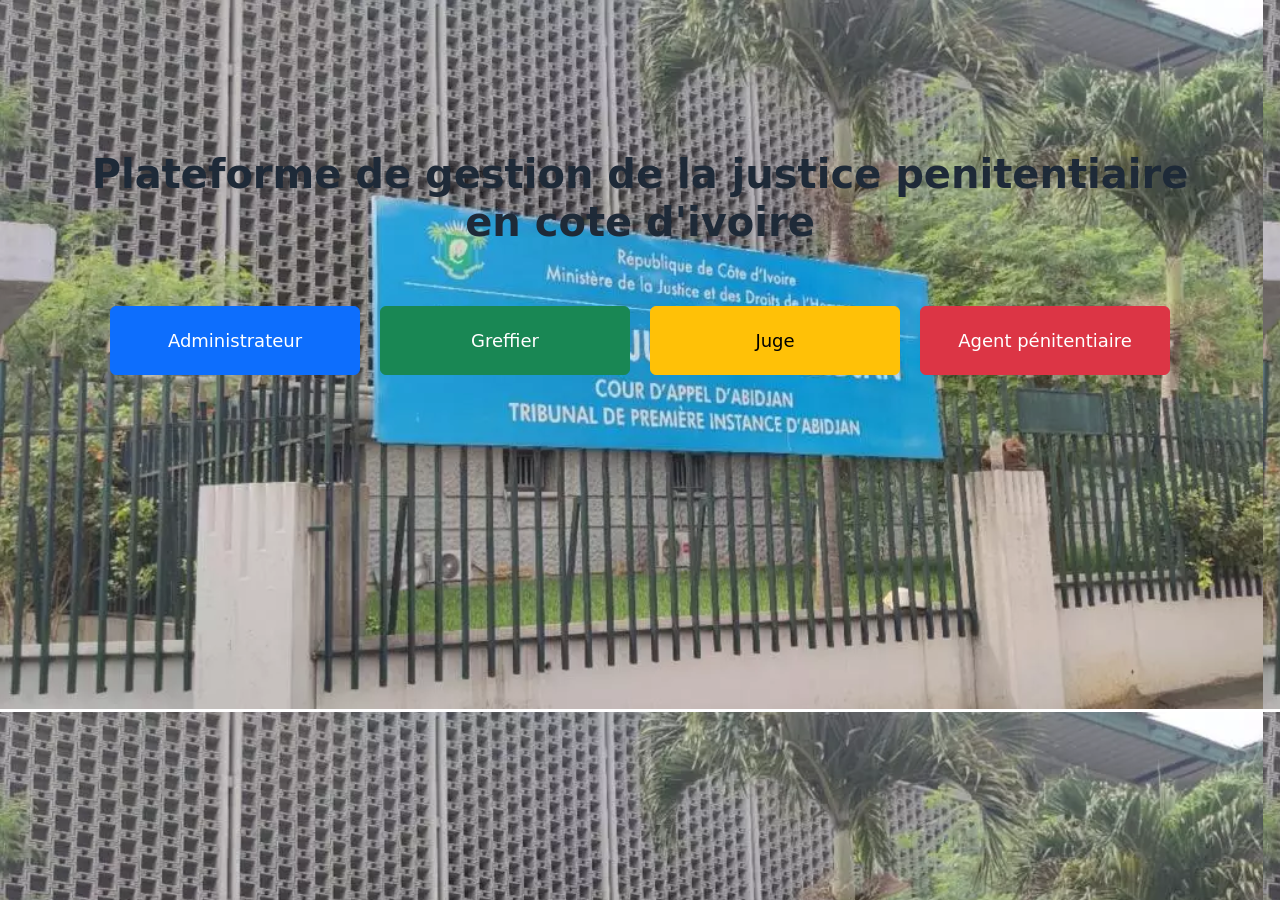
<file: frontend/index.html>
<!DOCTYPE html>
<html lang="fr">
<head>
    <meta charset="UTF-8">
    <title>Plateforme Justice CI</title>
    <link href="https://cdn.jsdelivr.net/npm/bootstrap@5.3.0/dist/css/bootstrap.min.css" rel="stylesheet">
    <style>
        body {
        background: url("Capture d'écran 2026-02-28 014505.png");
        }
        .container {
        margin-top: 150px;
        text-align: center;
        }
        h1 {
        margin-bottom: 50px;
        font-weight: bold;
        color: #1e2a38;
        }
        .role-btn {
        width: 250px;
        margin: 10px;
        padding: 20px;
        font-size: 18px;
        }
    </style>
</head>

<body>
<div class="container">
  <h1>Plateforme de gestion de la justice penitentiaire en cote d'ivoire</h1>

  <!-- Boutons des rôles -->

  <div class="d-flex justify-content-center flex-wrap">
    <a href="admin.html" class="btn btn-primary role-btn">Administrateur</a>
    <a href="greffier.html" class="btn btn-success role-btn">Greffier</a>
    <a href="juge.html" class="btn btn-warning role-btn">Juge</a>
    <a href="agent.html" class="btn btn-danger role-btn">Agent pénitentiaire</a>
  </div>
</div>

</body>
</html>
</file>
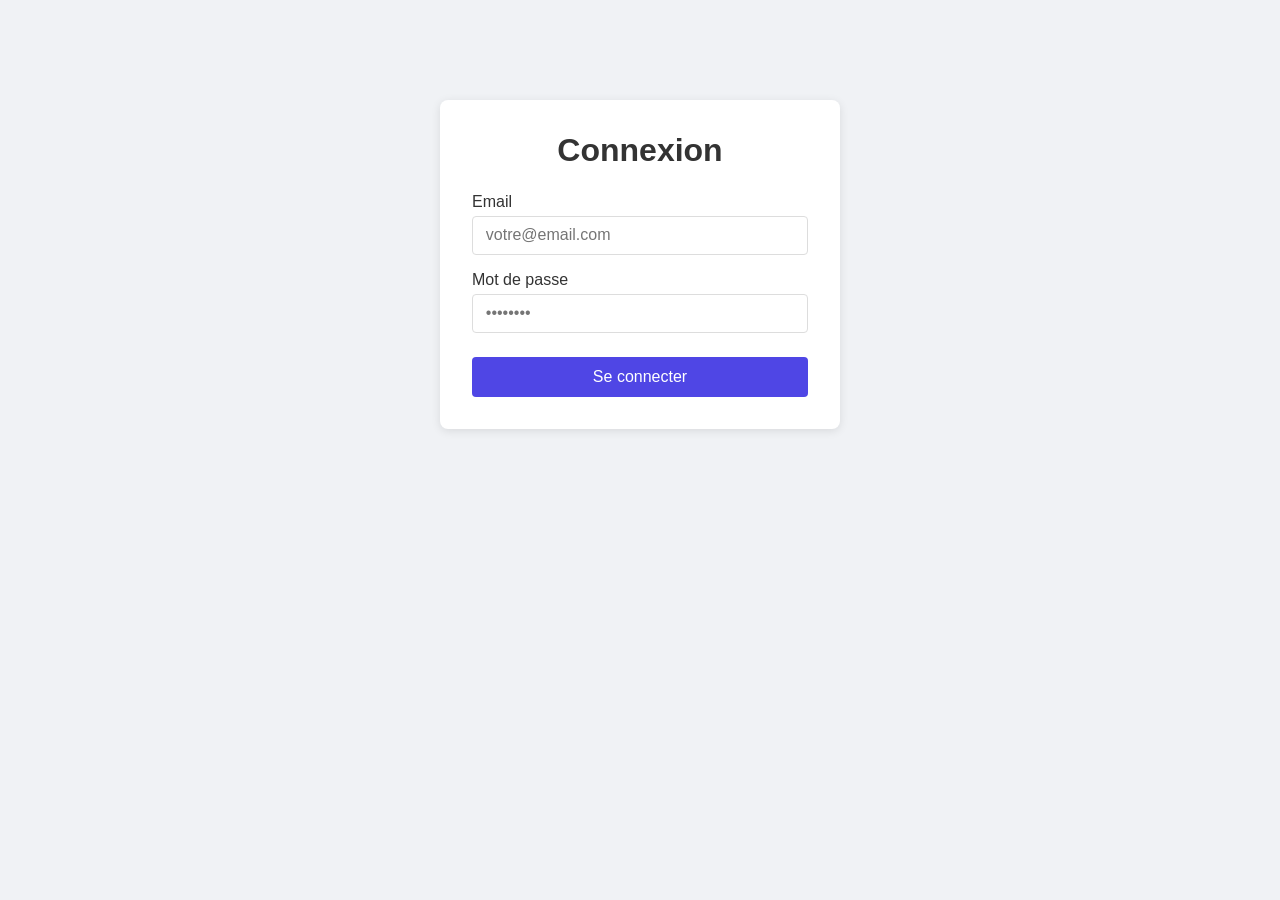
<file: mon-app/frontend/index.html>
<!DOCTYPE html>
<html lang="fr">
<head>
    <meta charset="UTF-8">
    <title>Connexion</title>
    <link rel="stylesheet" href="css/style.css">
</head>
<body>
    <div class="auth-container">
        <h1>Connexion</h1>
        <div id="error-msg" class="error hidden"></div>
        <div class="form-group">
            <label>Email</label>
            <input type="email" id="email" placeholder="votre@email.com">
        </div>
        <div class="form-group">
            <label>Mot de passe</label>
            <input type="password" id="password" placeholder="••••••••">
        </div>
        <button onclick="login()">Se connecter</button>
    </div>
    <script src="js/api.js"></script>
    <script src="js/auth.js"></script>
</body>
</html>
</file>
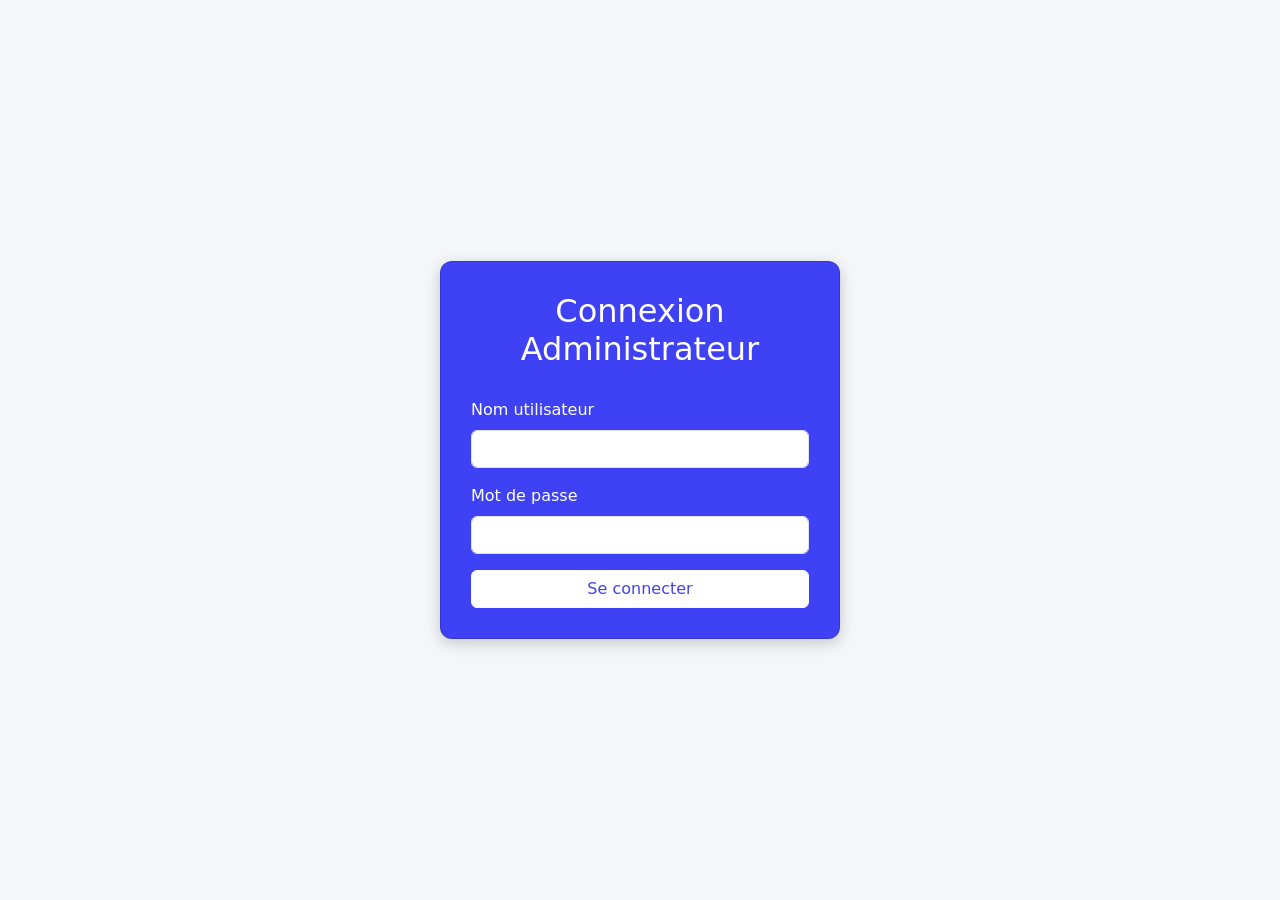
<file: frontend/admin.html>
<!DOCTYPE html>
<html lang="fr">
<head>
  <meta charset="UTF-8">
  <title>Connexion Greffier</title>
  <link href="https://cdn.jsdelivr.net/npm/bootstrap@5.3.0/dist/css/bootstrap.min.css" rel="stylesheet">
  <style>
    body {
      background-color: #f4f6f9;
      min-height: 100vh;
      display: flex;
      justify-content: center;
      align-items: center;
    }
    .card {
      padding: 30px;
      border-radius: 12px;
      width: 400px;
      box-shadow: 0 4px 15px rgba(0,0,0,0.2);
      background-color: #3f42f4; /* vert pour le Greffier */
    }
    h2 { text-align: center; margin-bottom: 30px; color: #fff; }
    .btn-light { background-color: #fff; color: #3f42f4; }
  </style>
</head>
<body>

  <div class="card">
    <h2>Connexion Administrateur</h2>
    <form id="loginForm">
      <div class="mb-3">
        <label class="form-label text-white">Nom utilisateur</label>
        <input type="text" class="form-control" required>
      </div>
      <div class="mb-3">
        <label class="form-label text-white">Mot de passe</label>
        <input type="password" class="form-control" required>
      </div>
      <button type="submit" class="btn btn-light w-100">Se connecter</button>
    </form>
  </div>

  <script>
    document.getElementById('loginForm').addEventListener('submit', function(e){
      e.preventDefault();
      // Simulation login OK
      alert("Connexion Greffier réussie !");
      // Redirection vers le dashboard du Greffier
      window.location.href = "admin_dashboard.html";
    });
  </script>

</body>
</html>
</file>
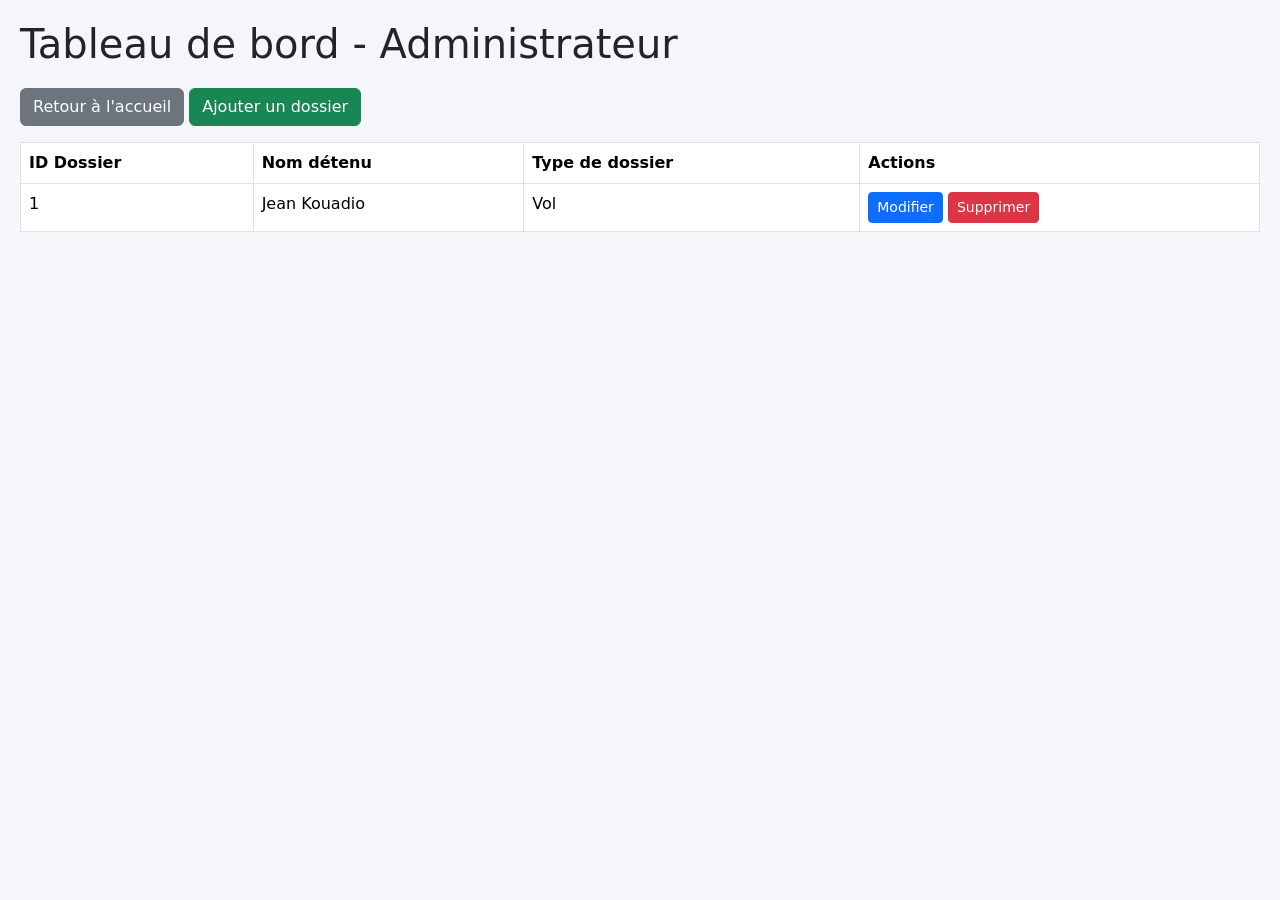
<file: frontend/admin_dashboard.html>
<!DOCTYPE html>
<html lang="fr">
<head>
  <meta charset="UTF-8">
  <title>Dashboard Greffier</title>
  <link href="https://cdn.jsdelivr.net/npm/bootstrap@5.3.0/dist/css/bootstrap.min.css" rel="stylesheet">
  <style>
    body { padding: 20px; background-color: #f4f6f9; }
    h1 { margin-bottom: 20px; }
    table { background-color: #fff; }
  </style>
</head>
<body>

  <h1>Tableau de bord - Administrateur</h1>
  <button class="btn btn-secondary mb-3" onclick="retourAccueil()">Retour à l'accueil</button>
  <button class="btn btn-success mb-3" id="ajouterDossier" onclick="ajouterDossier()">Ajouter un dossier</button>

  <table class="table table-bordered">
    <thead>
      <tr>
        <th>ID Dossier</th>
        <th>Nom détenu</th>
        <th>Type de dossier</th>
        <th>Actions</th>
      </tr>
    </thead>
    <tbody id="dossiers">
      <tr>
        <td>1</td>
        <td>Jean Kouadio</td>
        <td>Vol</td>
        <td>
          <button class="btn btn-sm btn-primary" onclick="modifier(this)">Modifier</button>
          <button class="btn btn-sm btn-danger" onclick="supprimer(this)">Supprimer</button>
        </td>
      </tr>
    </tbody>
  </table>

  <script>
    function retourAccueil() {
      window.location.href = "index.html";
    }

    // function ajouterDossier() {
    //   let tbody = document.getElementById('dossiers');
    //   let row = tbody.insertRow();
    //   row.innerHTML = `<td>Nouvel ID</td>
    //                   <td contenteditable="true">Nom</td>
    //                   <td contenteditable="true">Type</td>
    //                   <td>
    //                     <button class="btn btn-sm btn-primary" onclick="modifier(this)">Modifier</button>
    //                     <button class="btn btn-sm btn-danger" onclick="supprimer(this)">Supprimer</button>
    //                   </td>`;
    // }
    
    function ajouterDossier() {
      // windows.location.href = "admin_insert.html";

      document.getElementById('ajouterDossier').addEventListener('click', function(e){
      e.preventDefault();
      // Simulation login OK
      alert("Déplacement vers l'insertion des données !");
      // Redirection vers le dashboard du Greffier
      window.location.href = "admin_insert.html";
    });
    }

    function modifier(btn) {
      alert("Clique sur la cellule pour modifier les informations directement.");
    }

    function supprimer(btn) {
      if(confirm("Voulez-vous vraiment supprimer ce dossier ?")) {
        let row = btn.parentNode.parentNode;
        row.parentNode.removeChild(row);
      }
    }
  </script>

</body>
</html>
</file>
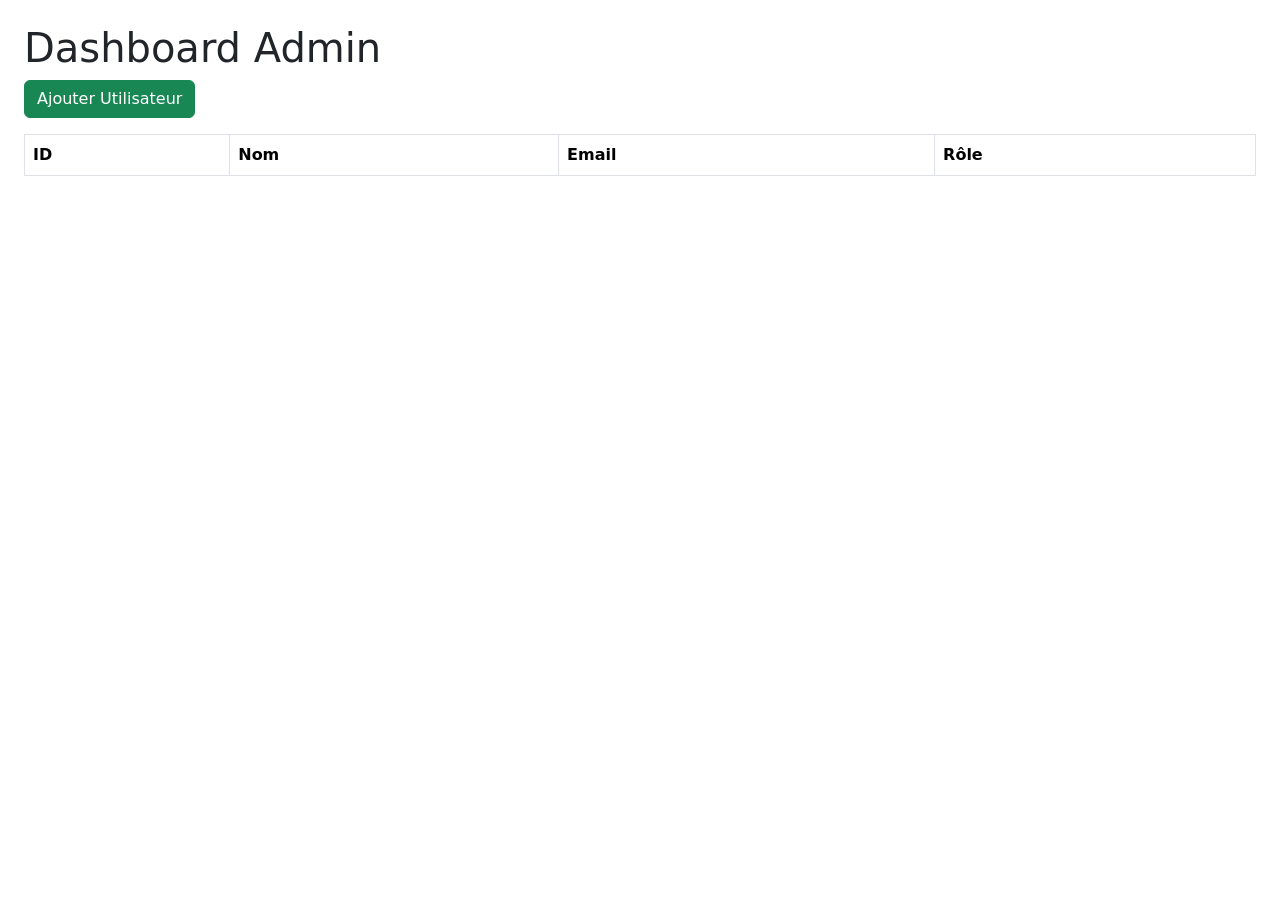
<file: frontend/admin_insert.html>
<!DOCTYPE html>
<html lang="fr">
<head>
    <meta charset="UTF-8">
    <title>Dashboard Admin</title>
    <link href="https://cdn.jsdelivr.net/npm/bootstrap@5.3.0/dist/css/bootstrap.min.css" rel="stylesheet">
</head>
<body class="p-4">

    <h1>Dashboard Admin</h1>
    <button class="btn btn-success mb-3" onclick="afficherFormulaire()">Ajouter Utilisateur</button>

    <!-- Formulaire caché -->
    <div id="formulaire" style="display:none;" class="mb-3">
    <input type="text" id="nom" placeholder="Nom" class="form-control mb-2">
    <input type="email" id="email" placeholder="Email" class="form-control mb-2">
    <input type="password" id="password" placeholder="Mot de passe" class="form-control mb-2">
    <select id="role" class="form-control mb-2">
        <option value="1">ADMINISTRATEUR</option>
        <option value="2">GREFFIER</option>
        <option value="3">JUGE</option>
        <option value="4">AGENT PENITENTIAIRE</option>
    </select>
    <button class="btn btn-primary" onclick="ajouterUtilisateur()">Valider</button>
    </div>

    <table class="table table-bordered">
    <thead>
        <tr>
        <th>ID</th>
        <th>Nom</th>
        <th>Email</th>
        <th>Rôle</th>
        </tr>
    </thead>
    <tbody id="utilisateurs">
        <!-- Liste des utilisateurs -->
    </tbody>
    </table>

    <script>
        // Afficher / cacher formulaire
        function afficherFormulaire() {
        const form = document.getElementById('formulaire');
        form.style.display = form.style.display === 'none' ? 'block' : 'none';
        }

        // Charger tous les utilisateurs
        function chargerUtilisateurs() {
        fetch('http://localhost:3000/api/users')
            .then(res => res.json())
            .then(data => {
            const tbody = document.getElementById('utilisateurs');
            tbody.innerHTML = '';
            data.forEach(u => {
                tbody.innerHTML += `
                <tr>
                    <td>${u.id}</td>
                    <td>${u.nom}</td>
                    <td>${u.email}</td>
                    <td>${u.nom_role}</td>
                </tr>
                `;
            });
            });
        }

        // Ajouter utilisateur via API
        function ajouterUtilisateur() {
        const nom = document.getElementById('nom').value;
        const email = document.getElementById('email').value;
        const password_hash = document.getElementById('password').value; // pour test, en vrai bcrypt
        const role_id = document.getElementById('role').value;

        fetch('http://localhost:3000/api/users', {
            method: 'POST',
            headers: { 'Content-Type': 'application/json' },
            body: JSON.stringify({ nom, email, password_hash, role_id })
        })
        .then(res => res.json())
        .then(data => {
            alert(data.message);
            chargerUtilisateurs();  // actualiser le tableau
            document.getElementById('formulaire').style.display = 'none';
        });
        }

        // Au chargement de la page
        window.onload = chargerUtilisateurs;
    </script>

</body>
</html>
</file>
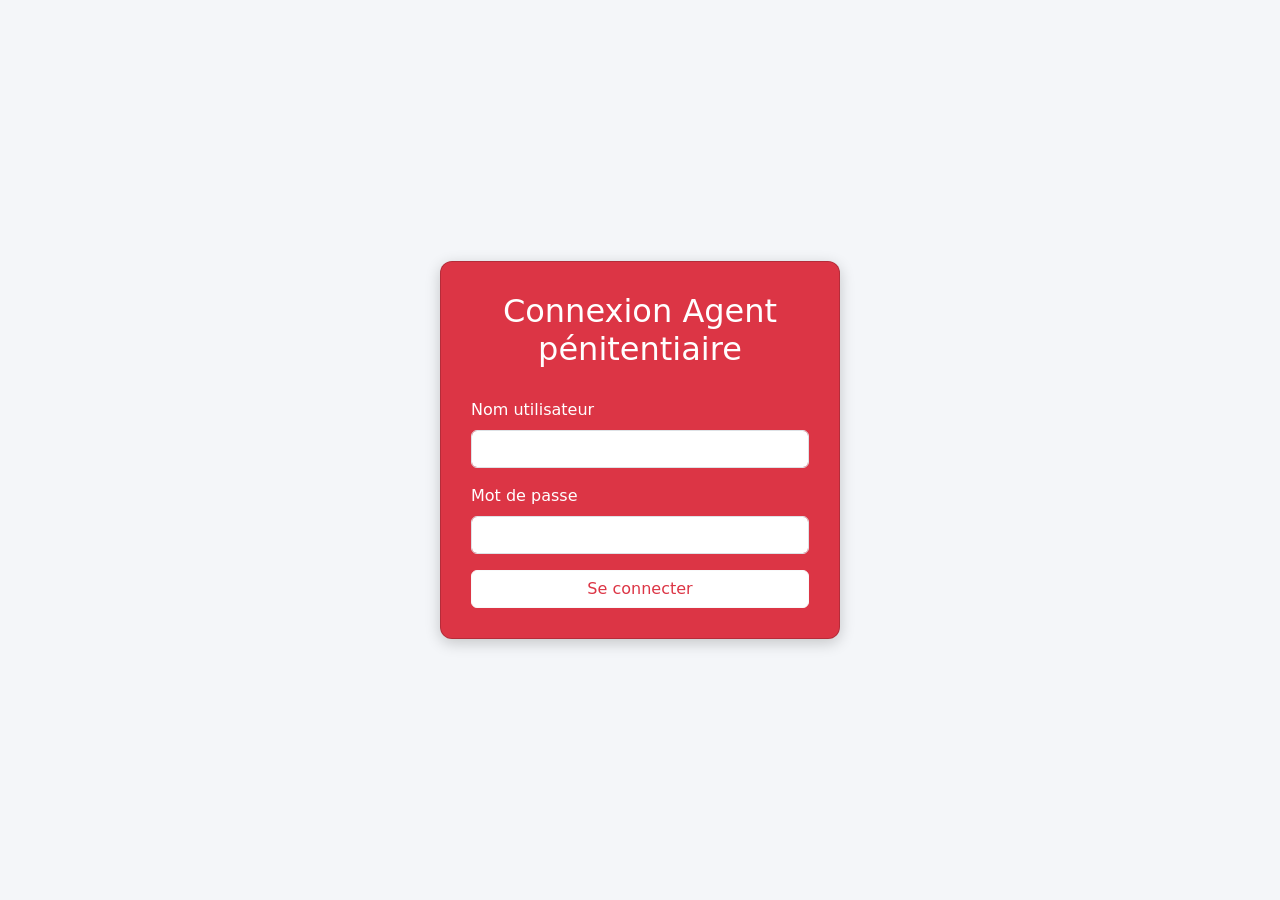
<file: frontend/agent.html>
<!DOCTYPE html>
<html lang="fr">
<head>
  <meta charset="UTF-8">
  <title>Connexion Agent Pénitentiaire</title>
  <link href="https://cdn.jsdelivr.net/npm/bootstrap@5.3.0/dist/css/bootstrap.min.css" rel="stylesheet">
  <style>
    body {
      background-color: #f4f6f9;
      min-height: 100vh;
      display: flex;
      justify-content: center;
      align-items: center;
    }
    .card {
      padding: 30px;
      border-radius: 12px;
      width: 400px;
      box-shadow: 0 4px 15px rgba(0,0,0,0.2);
      background-color: #dc3545;
    }
    h2 { text-align: center; margin-bottom: 30px; color: #fff; }
    .btn-light { background-color: #fff; color: #dc3545; }
  </style>
</head>
<body>

  <div class="card">
    <h2>Connexion Agent pénitentiaire</h2>
    <form id="loginForm">
      <div class="mb-3">
        <label class="form-label text-white">Nom utilisateur</label>
        <input type="text" class="form-control" required>
      </div>
      <div class="mb-3">
        <label class="form-label text-white">Mot de passe</label>
        <input type="password" class="form-control" required>
      </div>
      <button type="submit" class="btn btn-light w-100">Se connecter</button>
    </form>
  </div>

  <script>
    document.getElementById('loginForm').addEventListener('submit', function(e){
      e.preventDefault();

      // Récupération des valeurs (optionnel pour la maquette)
      const username = e.target[0].value;
      const password = e.target[1].value;

      // Simulation de connexion réussie
      alert("Connexion Agent réussie !");

      // Redirection vers le dashboard de l'Agent
      window.location.href = "agent_dashboard.html";
    });
  </script>

</body>
</html>
</file>
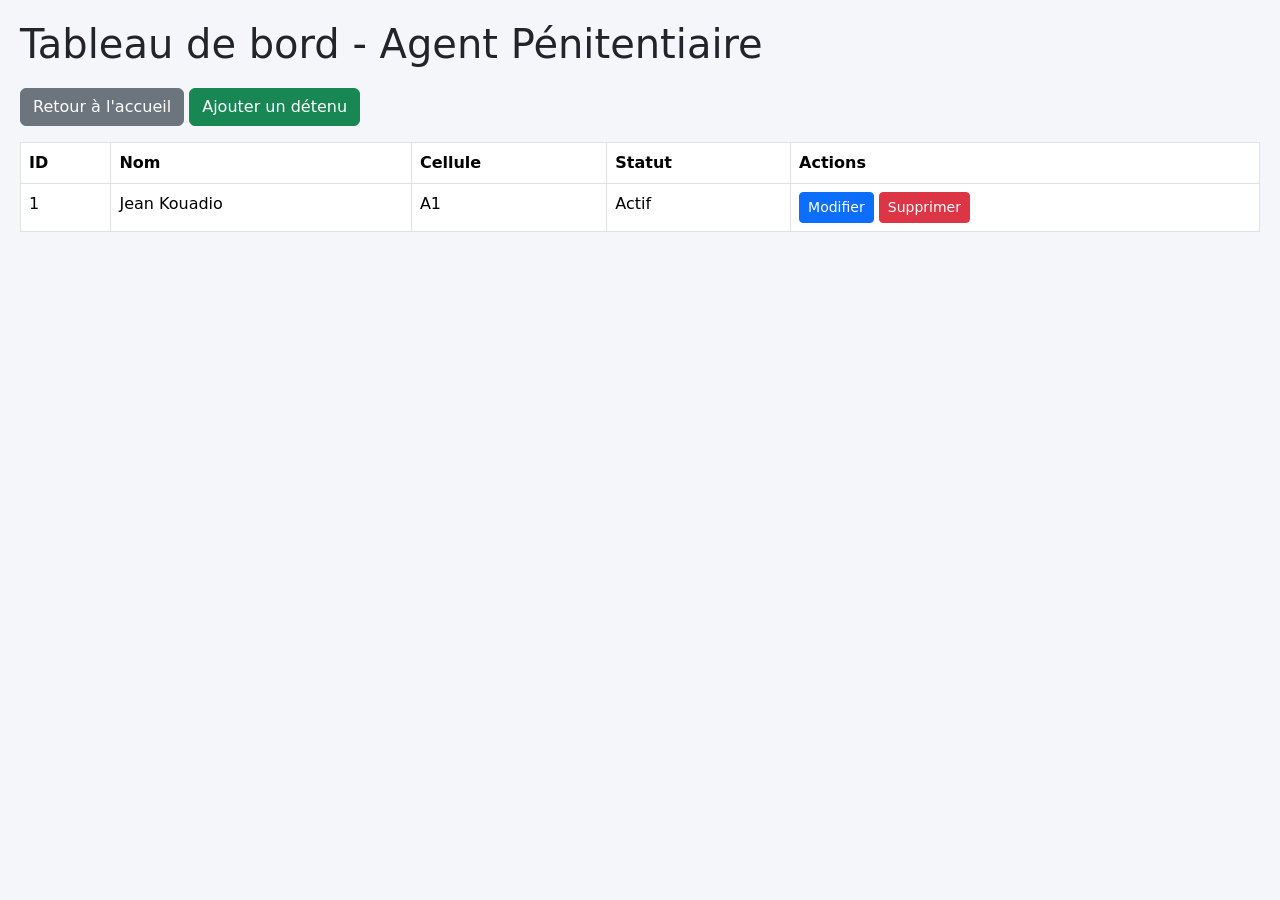
<file: frontend/agent_dashboard.html>
<!DOCTYPE html>
<html lang="fr">
<head>
  <meta charset="UTF-8">
  <title>Dashboard Agent Pénitentiaire</title>
  <link href="https://cdn.jsdelivr.net/npm/bootstrap@5.3.0/dist/css/bootstrap.min.css" rel="stylesheet">
  <style>
    body { padding: 20px; background-color: #f4f6f9; }
    h1 { margin-bottom: 20px; }
    table { background-color: #fff; }
  </style>
</head>
<body>

  <h1>Tableau de bord - Agent Pénitentiaire</h1>
  <button class="btn btn-secondary mb-3" onclick="retourAccueil()">Retour à l'accueil</button>
  <button class="btn btn-success mb-3" onclick="ajouterDetenu()">Ajouter un détenu</button>

  <table class="table table-bordered">
    <thead>
      <tr>
        <th>ID</th>
        <th>Nom</th>
        <th>Cellule</th>
        <th>Statut</th>
        <th>Actions</th>
      </tr>
    </thead>
    <tbody id="detenus">
      <tr>
        <td>1</td>
        <td>Jean Kouadio</td>
        <td>A1</td>
        <td>Actif</td>
        <td>
          <button class="btn btn-sm btn-primary" onclick="modifier(this)">Modifier</button>
          <button class="btn btn-sm btn-danger" onclick="supprimer(this)">Supprimer</button>
        </td>
      </tr>
    </tbody>
  </table>

  <script>
    function retourAccueil() {
      window.location.href = "index.html";
    }

    function ajouterDetenu() {
      let tbody = document.getElementById('detenus');
      let row = tbody.insertRow();
      row.innerHTML = `<td>Nouvel ID</td>
                      <td contenteditable="true">Nom</td>
                      <td contenteditable="true">Cellule</td>
                      <td contenteditable="true">Statut</td>
                      <td>
                        <button class="btn btn-sm btn-primary" onclick="modifier(this)">Modifier</button>
                        <button class="btn btn-sm btn-danger" onclick="supprimer(this)">Supprimer</button>
                      </td>`;
    }

    function modifier(btn) {
      alert("Clique sur la cellule pour modifier les informations directement.");
    }

    function supprimer(btn) {
      if(confirm("Voulez-vous vraiment supprimer ce détenu ?")) {
        let row = btn.parentNode.parentNode;
        row.parentNode.removeChild(row);
      }
    }
  </script>

</body>
</html>
</file>
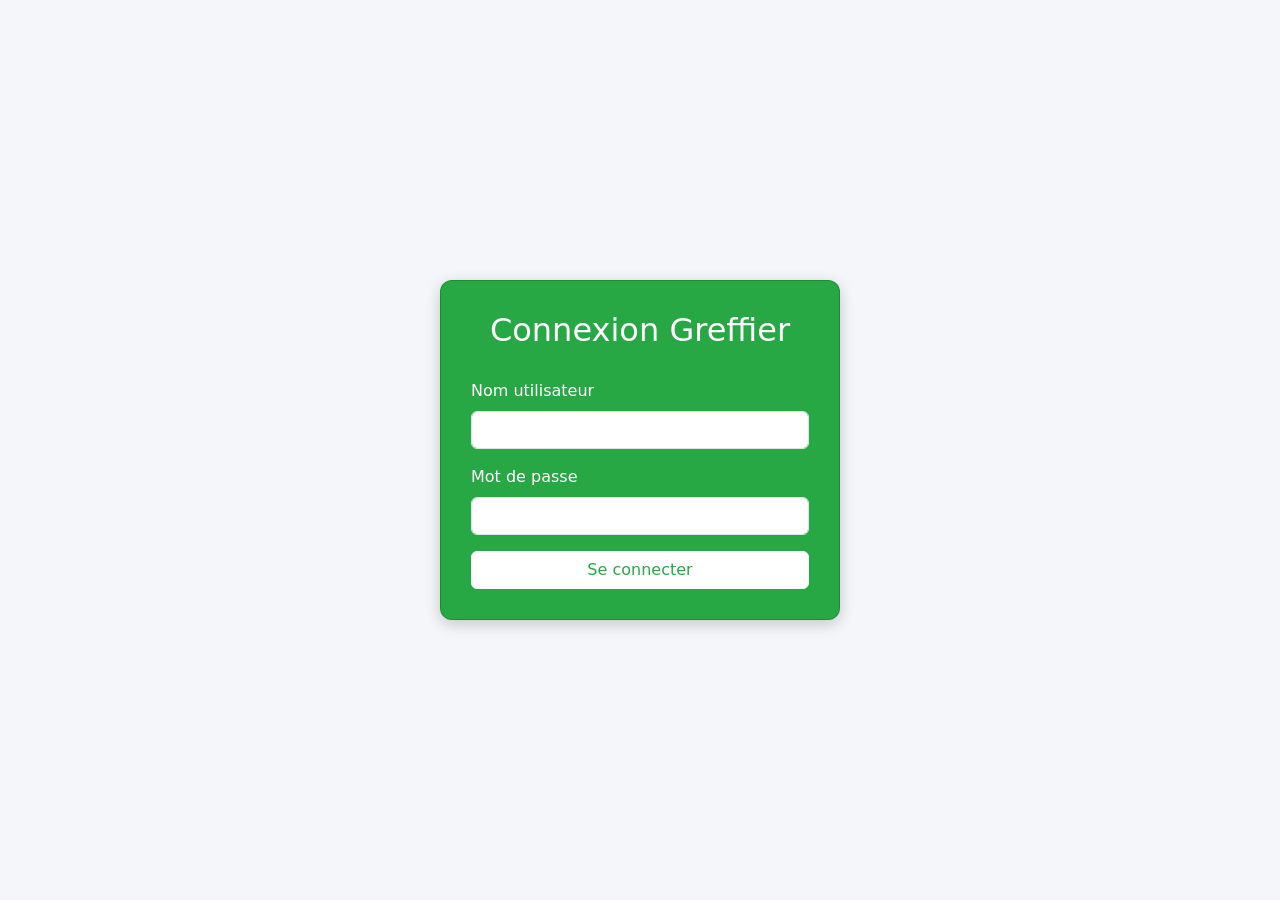
<file: frontend/greffier.html>
<!DOCTYPE html>
<html lang="fr">
<head>
  <meta charset="UTF-8">
  <title>Connexion Greffier</title>
  <link href="https://cdn.jsdelivr.net/npm/bootstrap@5.3.0/dist/css/bootstrap.min.css" rel="stylesheet">
  <style>
    body {
      background-color: #f4f6f9;
      min-height: 100vh;
      display: flex;
      justify-content: center;
      align-items: center;
    }
    .card {
      padding: 30px;
      border-radius: 12px;
      width: 400px;
      box-shadow: 0 4px 15px rgba(0,0,0,0.2);
      background-color: #28a745; /* vert pour le Greffier */
    }
    h2 { text-align: center; margin-bottom: 30px; color: #fff; }
    .btn-light { background-color: #fff; color: #28a745; }
  </style>
</head>
<body>

  <div class="card">
    <h2>Connexion Greffier</h2>
    <form id="loginForm">
      <div class="mb-3">
        <label class="form-label text-white">Nom utilisateur</label>
        <input type="text" class="form-control" required>
      </div>
      <div class="mb-3">
        <label class="form-label text-white">Mot de passe</label>
        <input type="password" class="form-control" required>
      </div>
      <button type="submit" class="btn btn-light w-100">Se connecter</button>
    </form>
  </div>

  <script>
    document.getElementById('loginForm').addEventListener('submit', function(e){
      e.preventDefault();
      // Simulation login OK
      alert("Connexion Greffier réussie !");
      // Redirection vers le dashboard du Greffier
      window.location.href = "greffier_dashboard.html";
    });
  </script>

</body>
</html>
</file>
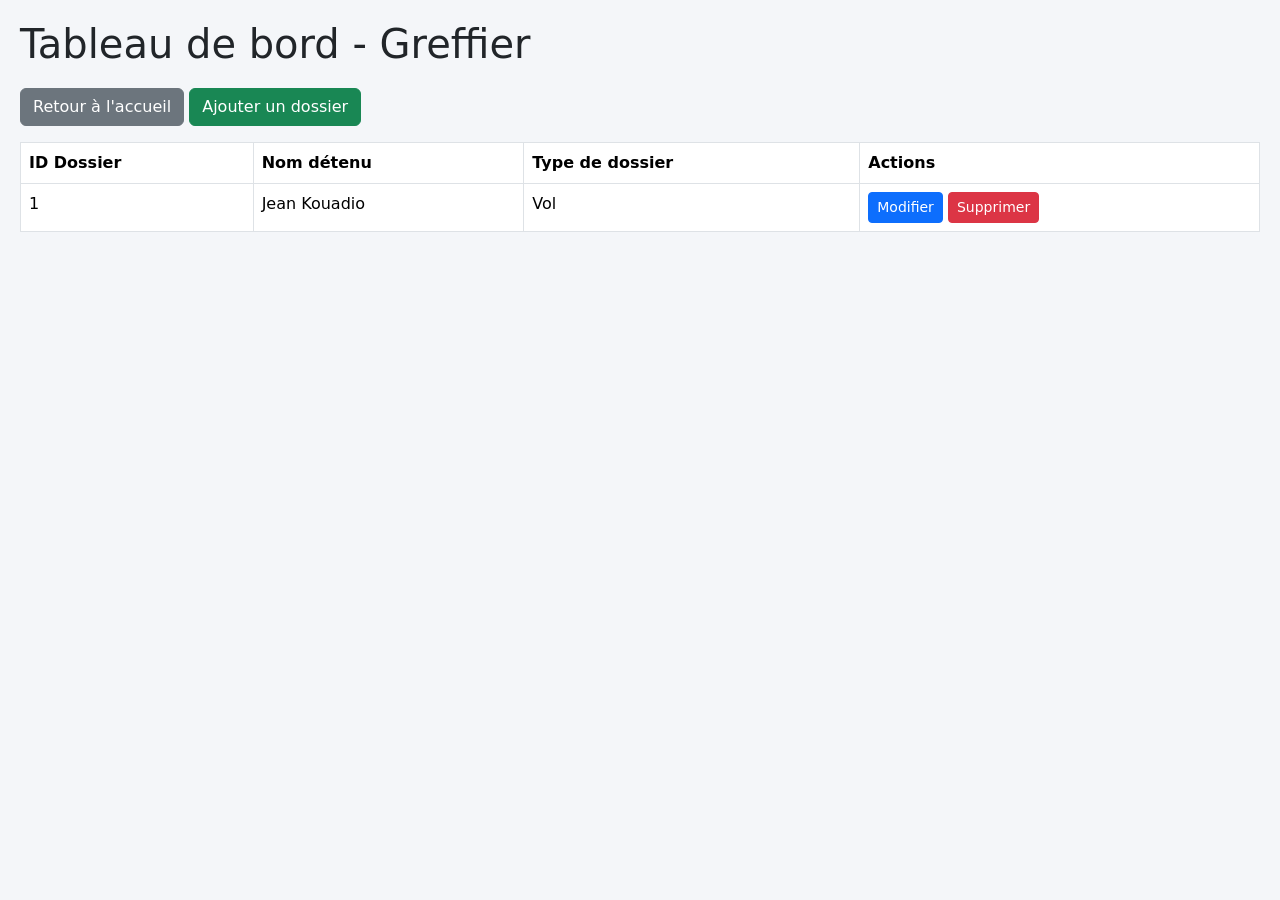
<file: frontend/greffier_dashboard.html>
<!DOCTYPE html>
<html lang="fr">
<head>
  <meta charset="UTF-8">
  <title>Dashboard Greffier</title>
  <link href="https://cdn.jsdelivr.net/npm/bootstrap@5.3.0/dist/css/bootstrap.min.css" rel="stylesheet">
  <style>
    body { padding: 20px; background-color: #f4f6f9; }
    h1 { margin-bottom: 20px; }
    table { background-color: #fff; }
  </style>
</head>
<body>

  <h1>Tableau de bord - Greffier</h1>
  <button class="btn btn-secondary mb-3" onclick="retourAccueil()">Retour à l'accueil</button>
  <button class="btn btn-success mb-3" onclick="ajouterDossier()">Ajouter un dossier</button>

  <table class="table table-bordered">
    <thead>
      <tr>
        <th>ID Dossier</th>
        <th>Nom détenu</th>
        <th>Type de dossier</th>
        <th>Actions</th>
      </tr>
    </thead>
    <tbody id="dossiers">
      <tr>
        <td>1</td>
        <td>Jean Kouadio</td>
        <td>Vol</td>
        <td>
          <button class="btn btn-sm btn-primary" onclick="modifier(this)">Modifier</button>
          <button class="btn btn-sm btn-danger" onclick="supprimer(this)">Supprimer</button>
        </td>
      </tr>
    </tbody>
  </table>

  <script>
    function retourAccueil() {
      window.location.href = "index.html";
    }

    function ajouterDossier() {
      let tbody = document.getElementById('dossiers');
      let row = tbody.insertRow();
      row.innerHTML = `<td>Nouvel ID</td>
                      <td contenteditable="true">Nom</td>
                      <td contenteditable="true">Type</td>
                      <td>
                        <button class="btn btn-sm btn-primary" onclick="modifier(this)">Modifier</button>
                        <button class="btn btn-sm btn-danger" onclick="supprimer(this)">Supprimer</button>
                      </td>`;
    }

    function modifier(btn) {
      alert("Clique sur la cellule pour modifier les informations directement.");
    }

    function supprimer(btn) {
      if(confirm("Voulez-vous vraiment supprimer ce dossier ?")) {
        let row = btn.parentNode.parentNode;
        row.parentNode.removeChild(row);
      }
    }
  </script>

</body>
</html>
</file>
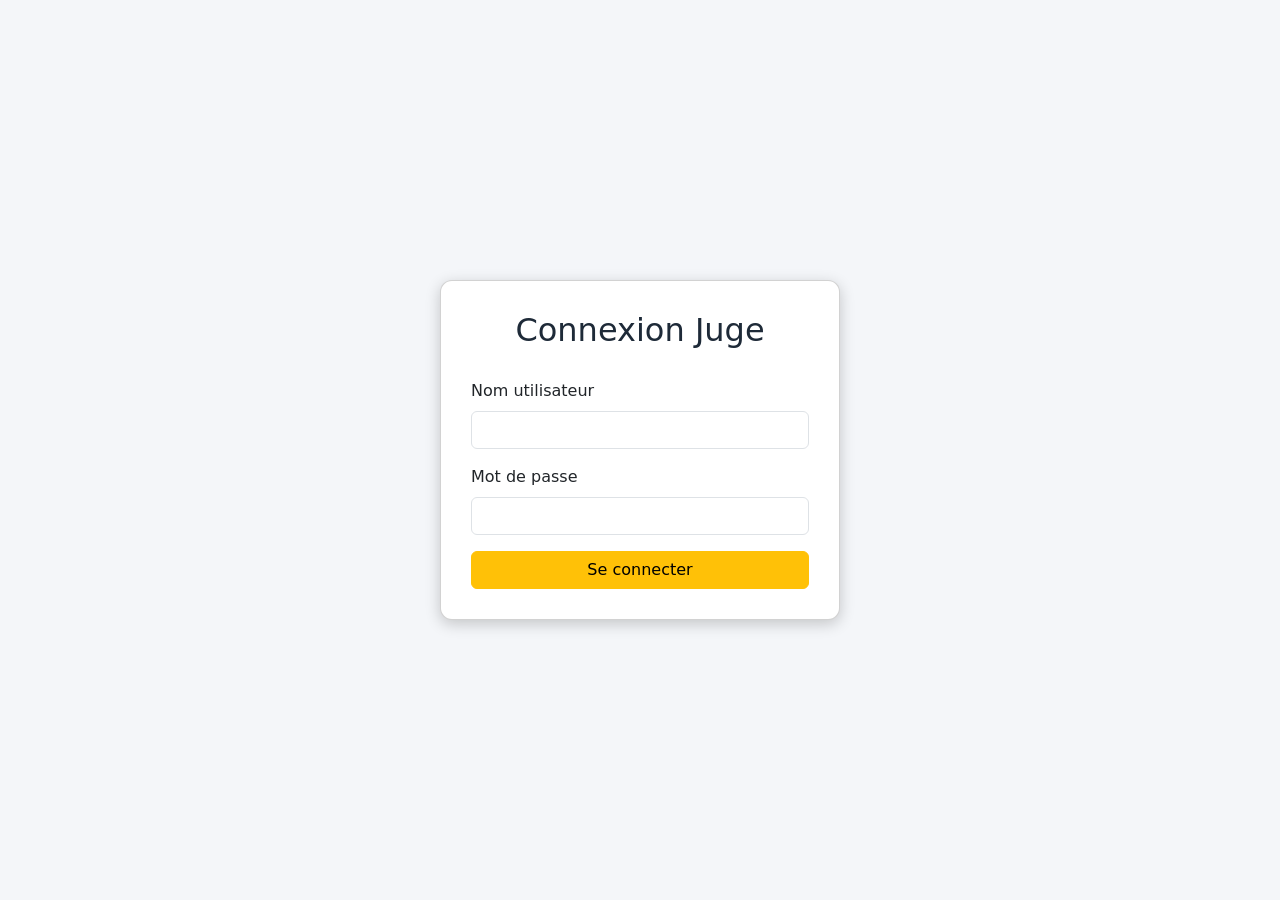
<file: frontend/juge.html>
<!DOCTYPE html>
<html lang="fr">
<head>
  <meta charset="UTF-8">
  <title>Connexion Juge</title>
  <link href="https://cdn.jsdelivr.net/npm/bootstrap@5.3.0/dist/css/bootstrap.min.css" rel="stylesheet">
  <style>
    body {
      background-color: #f4f6f9;
      min-height: 100vh;
      display: flex;
      justify-content: center;
      align-items: center;
    }
    .card {
      padding: 30px;
      border-radius: 12px;
      width: 400px;
      box-shadow: 0 4px 15px rgba(0,0,0,0.2);
    }
    h2 { text-align: center; margin-bottom: 30px; color: #1e2a38; }
  </style>
</head>
<body>

  <div class="card">
    <h2>Connexion Juge</h2>
    <form id="loginForm">
      <div class="mb-3">
        <label class="form-label">Nom utilisateur</label>
        <input type="text" class="form-control" required>
      </div>
      <div class="mb-3">
        <label class="form-label">Mot de passe</label>
        <input type="password" class="form-control" required>
      </div>
      <button type="submit" class="btn btn-warning w-100">Se connecter</button>
    </form>
  </div>

  <script>
    document.getElementById('loginForm').addEventListener('submit', function(e){
      e.preventDefault();
      // Simulation login OK
      alert("Connexion Juge réussie !");
      // Redirection vers le dashboard du Juge
      window.location.href = "juge_dashboard.html";
    });
  </script>

</body>
</html>
</file>
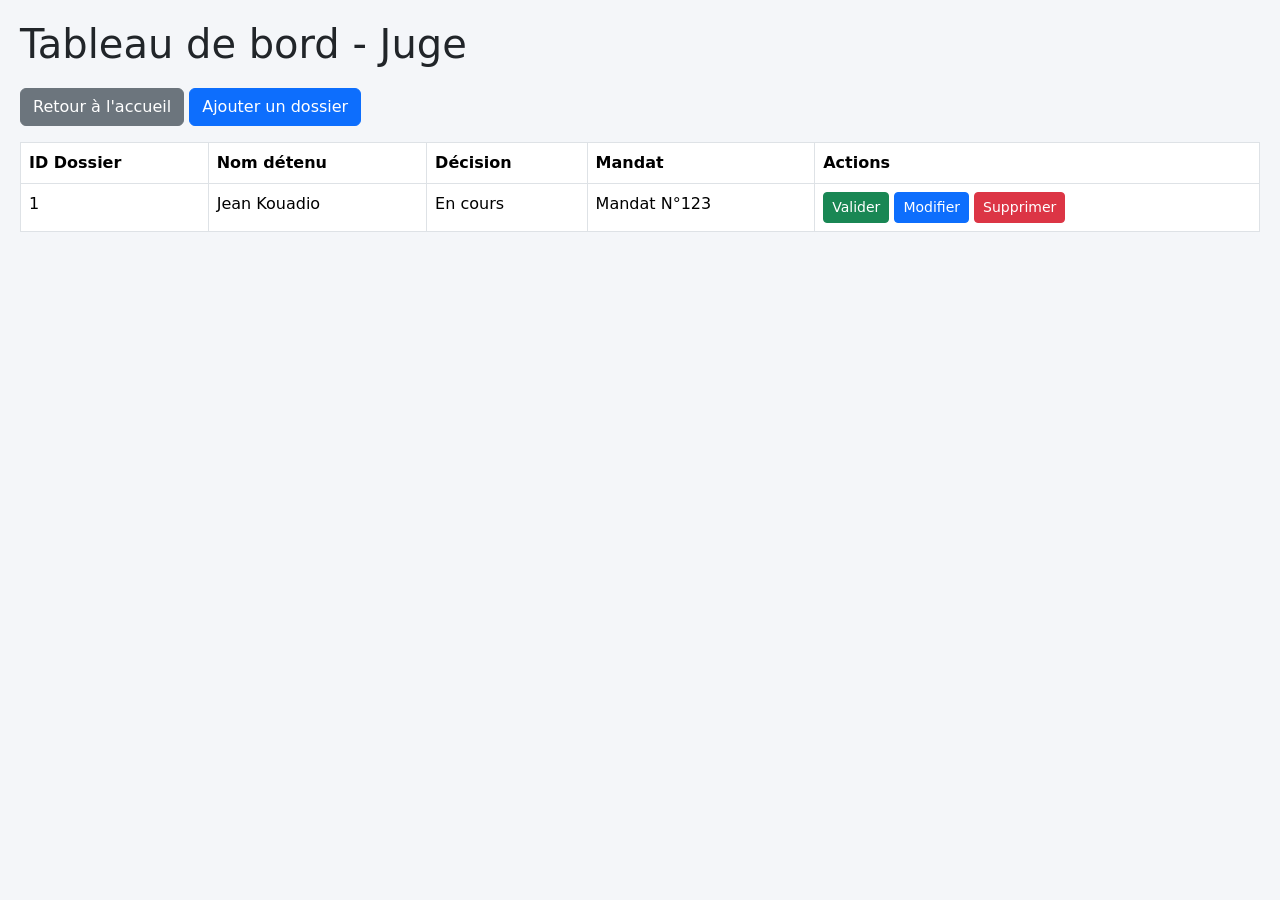
<file: frontend/juge_dashboard.html>
<!DOCTYPE html>
<html lang="fr">
<head>
  <meta charset="UTF-8">
  <title>Dashboard Juge</title>
  <link href="https://cdn.jsdelivr.net/npm/bootstrap@5.3.0/dist/css/bootstrap.min.css" rel="stylesheet">
  <style>
    body { padding: 20px; background-color: #f4f6f9; }
    h1 { margin-bottom: 20px; }
    table { background-color: #fff; }
  </style>
</head>
<body>

  <h1>Tableau de bord - Juge</h1>
  <button class="btn btn-secondary mb-3" onclick="retourAccueil()">Retour à l'accueil</button>
  <button class="btn btn-primary mb-3" onclick="ajouterDossier()">Ajouter un dossier</button>

  <table class="table table-bordered">
    <thead>
      <tr>
        <th>ID Dossier</th>
        <th>Nom détenu</th>
        <th>Décision</th>
        <th>Mandat</th>
        <th>Actions</th>
      </tr>
    </thead>
    <tbody id="dossiers">
      <tr>
        <td>1</td>
        <td>Jean Kouadio</td>
        <td>En cours</td>
        <td>Mandat N°123</td>
        <td>
          <button class="btn btn-sm btn-success" onclick="valider(this)">Valider</button>
          <button class="btn btn-sm btn-primary" onclick="modifier(this)">Modifier</button>
          <button class="btn btn-sm btn-danger" onclick="supprimer(this)">Supprimer</button>
        </td>
      </tr>
    </tbody>
  </table>

  <script>
    function retourAccueil() {
      window.location.href = "index.html";
    }

    // Ajouter un nouveau dossier
    function ajouterDossier() {
      let tbody = document.getElementById('dossiers');
      let row = tbody.insertRow();
      row.innerHTML = `<td>Nouvel ID</td>
                      <td contenteditable="true">Nom détenu</td>
                      <td contenteditable="true">Décision</td>
                      <td contenteditable="true">Mandat</td>
                      <td>
                        <button class="btn btn-sm btn-success" onclick="valider(this)">Valider</button>
                        <button class="btn btn-sm btn-primary" onclick="modifier(this)">Modifier</button>
                        <button class="btn btn-sm btn-danger" onclick="supprimer(this)">Supprimer</button>
                      </td>`;
    }

    // Valider la décision
    function valider(btn) {
      let row = btn.parentNode.parentNode;
      row.cells[2].innerText = "Validée";
      alert("Décision validée !");
    }

    // Modifier un dossier
    function modifier(btn) {
      alert("Clique sur les cellules pour modifier directement les informations.");
    }

    // Supprimer un dossier
    function supprimer(btn) {
      if(confirm("Voulez-vous vraiment supprimer ce dossier ?")) {
        let row = btn.parentNode.parentNode;
        row.parentNode.removeChild(row);
      }
    }
  </script>

</body>
</html>
</file>
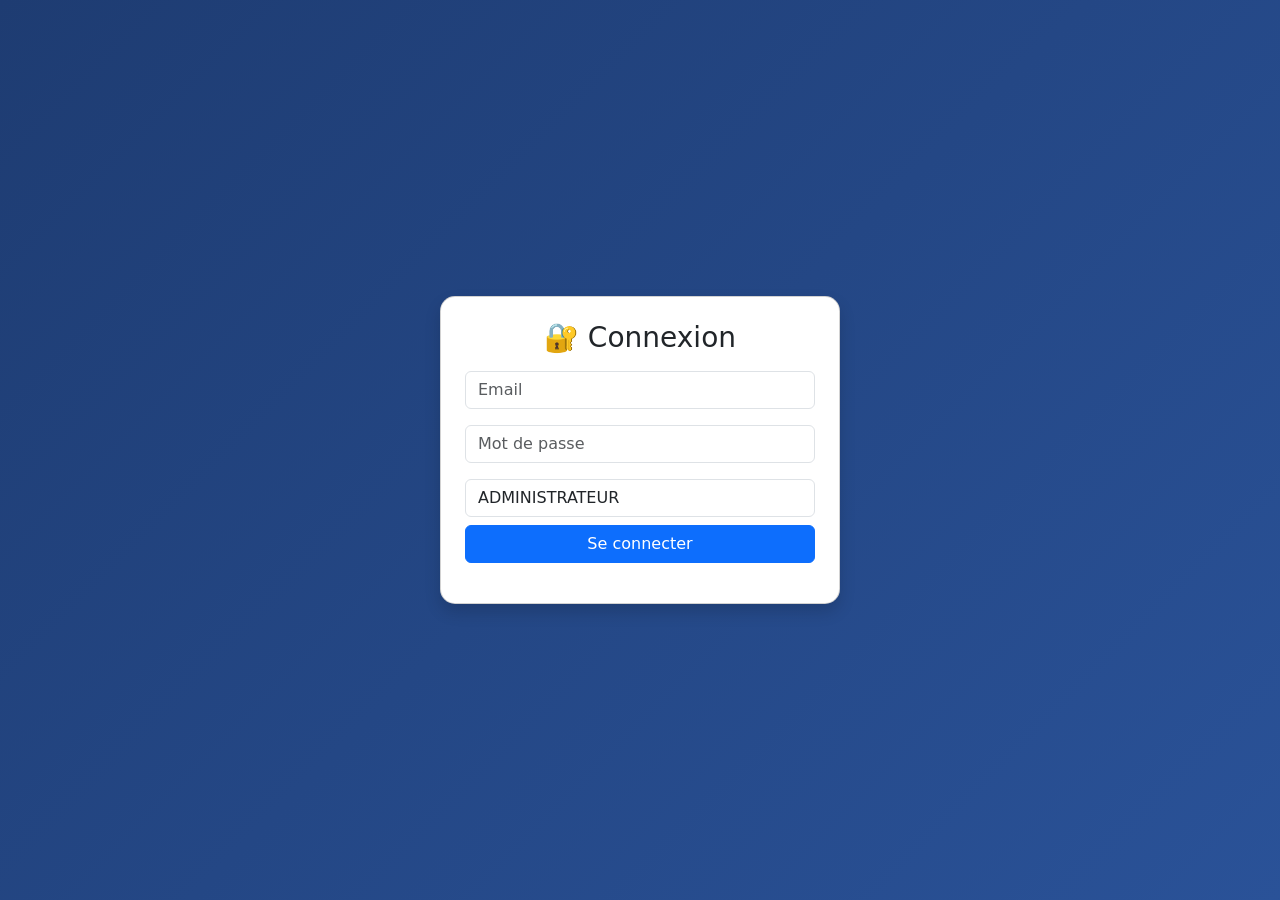
<file: frontend/Ouverture.html>
<!DOCTYPE html>
<html lang="fr">
<head>
    <meta charset="UTF-8">
    <title>Système Pénitentiaire - Connexion</title>
    <link href="https://cdn.jsdelivr.net/npm/bootstrap@5.3.0/dist/css/bootstrap.min.css" rel="stylesheet">
    <style>
        body {
            background: linear-gradient(135deg, #1e3c72, #2a5298);
            height: 100vh;
            display: flex;
            justify-content: center;
            align-items: center;
        }
        .login-card {
            width: 400px;
            border-radius: 15px;
        }
        </style>
</head>
<body>

    <div class="card login-card shadow p-4">
    <h3 class="text-center mb-3">🔐 Connexion</h3>

    <input type="email" id="email" class="form-control mb-3" placeholder="Email">
    <input type="password" id="password" class="form-control mb-3" placeholder="Mot de passe">
    <!-- <input type="text" id="role" class="form-control mb-3" placeholder="entre ton role"> -->
    <select id="role" class="form-control mb-2">
        <option value="1">ADMINISTRATEUR</option>
        <option value="2">GREFFIER</option>
        <option value="3">JUGE</option>
        <option value="4">AGENT PENITENTIAIRE</option>
    </select>

    <button class="btn btn-primary w-100" id="button" onclick="login()">Se connecter</button>

    <div id="message" class="text-danger mt-3 text-center"></div>
    </div>

    <script>

        // const API = "http://localhost:3000/api/users";

        document.getElementById("button").addEventListener("click", async () => {

            const email = document.getElementById("email").value;
            const password = document.getElementById("password").value;
            const role = document.getElementById("role").value;

            if (!email || !password) {
                alert("Veuillez remplir tous les champs");
                return;
            }

            const response = await fetch(API, {
                method: "POST",
                headers: { "Content-Type": "application/json" },
                body: JSON.stringify({ email, password, id_role: role })
            });

            const data = await response.json();

            if (data.success) {
                alert("Utilisateur créé !");
            } else {
                alert("Erreur");
            }
        });

        // const API = "http://localhost:3000/api/users";

        // async function loadMessages() {
        //     const res = await fetch(API);
        //     const data = await res.json();

        //     const 

        //     // const list = document.getElementById("messagesList");
        //     // list.innerHTML = "";

        //     // data.forEach(msg => {
        //     //     const li = document.createElement("li");
        //     //     li.textContent = msg.texte;
        //     //     list.appendChild(li);
        //     // });
        // }

        // document.getElementById("button").addEventListener("click", async () => {
        //     const email = document.getElementById("email");
        //     const password = document.getElementById("password");
        //     // const texte = input.value.trim();

        //     if (!password) return;

        //     await fetch(API, {
        //         method: "POST",
        //         headers: { "Content-Type": "application/json" },
        //         body: JSON.stringify({ email, password })
        //     });

        //     email.value = "";
        //     password.value ="";
        //     loadMessages();
        // });

        // function login() {
        // const email = document.getElementById("email").value;
        // const password = document.getElementById("password").value;
        // const role = document.getElementById("role").value;

        // if (role === "ADMINISTRATEUR") {
        //     window.location.href = "admin_dashboard.html";
        //     }
        //     else if (data.role === "GREFFIER") {
        //     window.location.href = "greffier_dashboard.html";
        //     }
        //     else if (data.role === "JUGE") {
        //     window.location.href = "juge_dashboard.html";
        //     }
        //     else if (data.role === "AGENT PENITENTIAIRE") {
        //     window.location.href = "agent_dashboard.html";
        //     }


        // fetch("http://localhost:3000/api/login", {
        //     method: "POST",
        //     headers: { "Content-Type": "application/json" },
        //     body: JSON.stringify({ email, password, role })
        // })
        // .then(res => res.json())
        // .then(data => {


        //     if (data.message) {
        //     document.getElementById("message").innerText = data.message;
        //     return;
        //     }

        //     // Sauvegarder rôle en local
        //     localStorage.setItem("userRole", data.role);
        //     localStorage.setItem("userName", data.nom);

        //     // Redirection selon rôle
        //     if (data.role === "ADMINISTRATEUR") {
        //     window.location.href = "admin_dashboard.html";
        //     }
        //     else if (data.role === "GREFFIER") {
        //     window.location.href = "greffier_dashboard.html";
        //     }
        //     else if (data.role === "JUGE") {
        //     window.location.href = "juge_dashboard.html";
        //     }
        //     else if (data.role === "AGENT PENITENTIAIRE") {
        //     window.location.href = "agent_dashboard.html";
        //     }

        //  })
        // .catch(err => {
        //     document.getElementById("message").innerText = "Erreur serveur";
        // });
        // }
    </script>

</body>
</html>
</file>
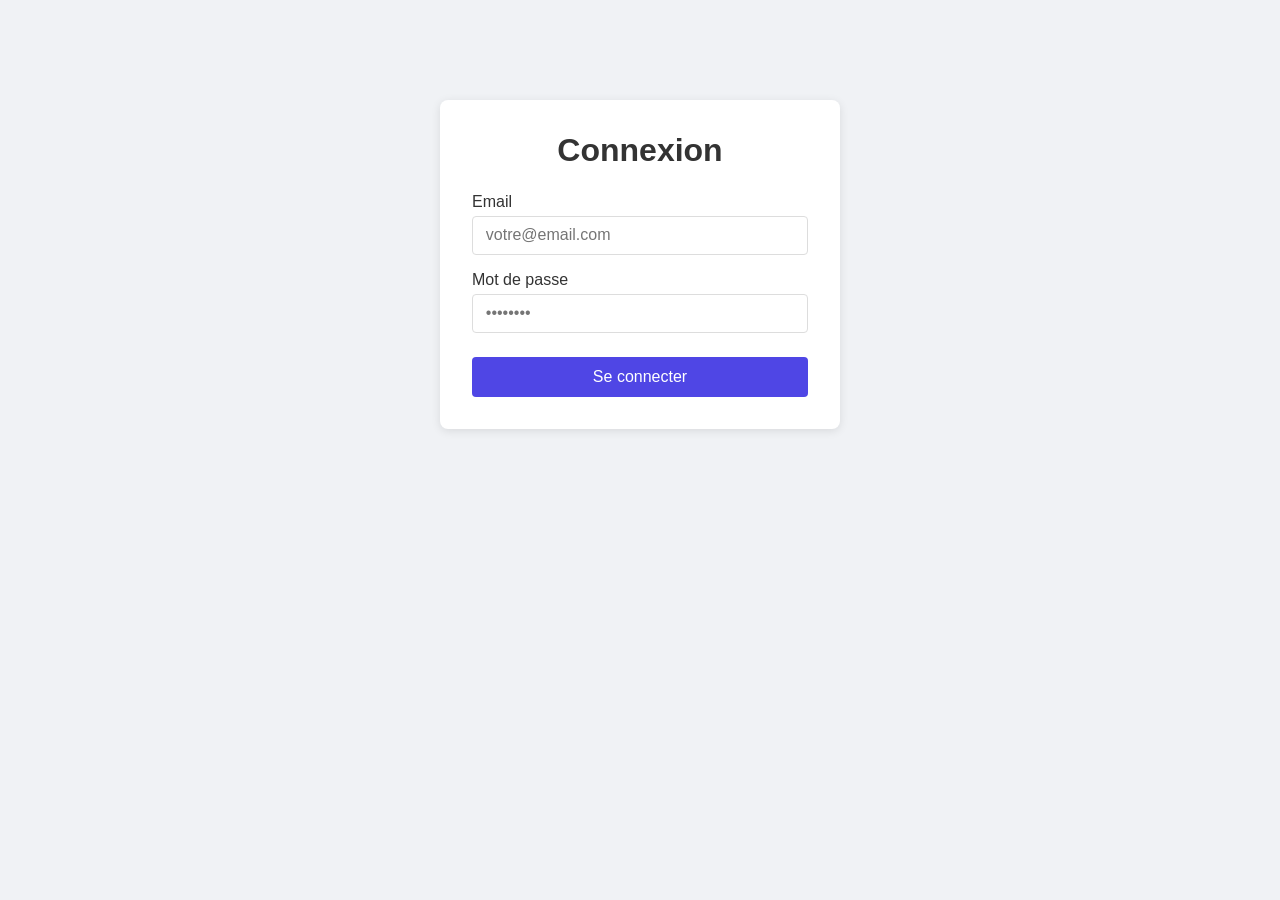
<file: mon-app/frontend/dashboard.html>
<!DOCTYPE html>
<html lang="fr">
<head>
    <meta charset="UTF-8">
    <title>Dashboard</title>
    <link rel="stylesheet" href="css/style.css">
</head>
<body>
    <header>
        <h1>Dashboard</h1>
        <div>
            <span id="user-name"></span>
            <span id="user-category" class="badge"></span>
            <button onclick="logout()">Déconnexion</button>
        </div>
    </header>
    <main>
        <section id="section-create-user" class="hidden card">
            <h2>Créer un utilisateur</h2>
            <p>Formulaire de création d'utilisateur...</p>
        </section>
        <section id="section-categories" class="hidden card">
            <h2>Gérer les catégories</h2>
            <p>Liste et gestion des catégories...</p>
        </section>
        <section id="section-reports" class="hidden card">
            <h2>Rapports</h2>
            <p>Statistiques et rapports...</p>
        </section>
        <section class="card">
            <h2>Vue générale</h2>
            <p>Bienvenue sur votre tableau de bord.</p>
        </section>
    </main>
    <script src="js/api.js"></script>
    <script src="js/auth.js"></script>
    <script src="js/dashboard.js"></script>
</body>
</html>
</file>
<file: mon-app/frontend/css/style.css>
* { box-sizing: border-box; margin: 0; padding: 0; }
body { font-family: 'Segoe UI', sans-serif; background: #f0f2f5; color: #333; }

.auth-container {
    max-width: 400px; margin: 100px auto; background: white;
    padding: 2rem; border-radius: 8px; box-shadow: 0 2px 10px rgba(0,0,0,0.1);
}
.auth-container h1 { margin-bottom: 1.5rem; text-align: center; }
.form-group { margin-bottom: 1rem; }
.form-group label { display: block; margin-bottom: 0.3rem; font-weight: 500; }
.form-group input { width: 100%; padding: 0.6rem 0.8rem; border: 1px solid #ddd; border-radius: 4px; font-size: 1rem; }
button { width: 100%; padding: 0.7rem; background: #4f46e5; color: white; border: none; border-radius: 4px; font-size: 1rem; cursor: pointer; margin-top: 0.5rem; }
button:hover { background: #4338ca; }
.error { color: #dc2626; background: #fee2e2; padding: 0.5rem; border-radius: 4px; margin-bottom: 1rem; }
.hidden { display: none !important; }

header { background: #4f46e5; color: white; padding: 1rem 2rem; display: flex; justify-content: space-between; align-items: center; }
header button { width: auto; background: rgba(255,255,255,0.2); padding: 0.4rem 1rem; }
header button:hover { background: rgba(255,255,255,0.3); }
.badge { background: rgba(255,255,255,0.3); padding: 0.2rem 0.6rem; border-radius: 20px; font-size: 0.85rem; margin-right: 0.5rem; }
main { padding: 2rem; display: grid; grid-template-columns: repeat(auto-fit, minmax(300px, 1fr)); gap: 1.5rem; }
.card { background: white; padding: 1.5rem; border-radius: 8px; box-shadow: 0 2px 6px rgba(0,0,0,0.07); }
.card h2 { margin-bottom: 0.8rem; color: #4f46e5; }
</file>
